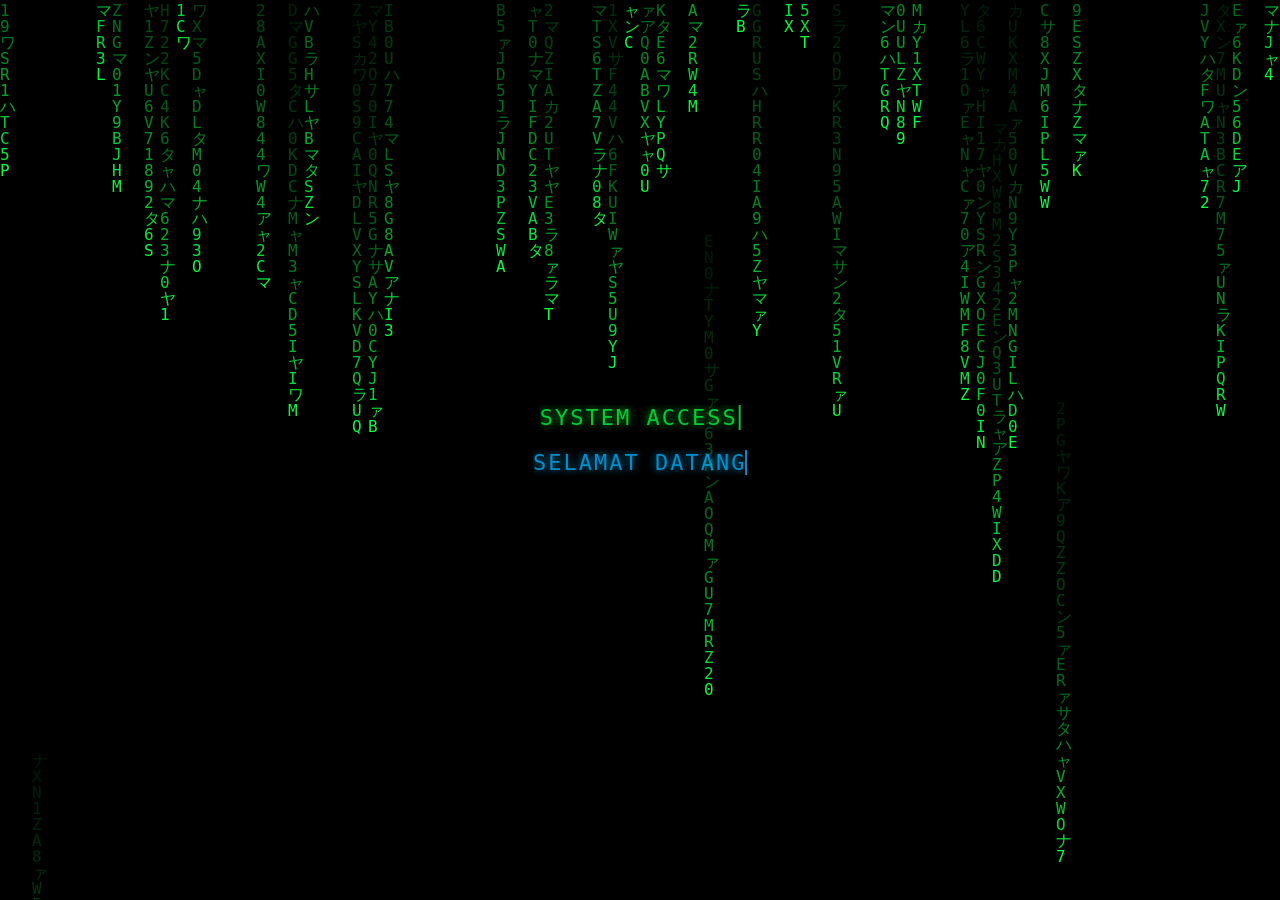
<file: matrix.html>
<!DOCTYPE html>
<html lang="id">
<head>
<meta charset="UTF-8">
<title>Matrix Rain Effect</title>
<style>
    html, body {
        margin: 0;
        padding: 0;
        background: black;
        overflow: hidden;
        font-family: monospace;
    }

    canvas {
        display: block;
    }

    .title, .description {
        position: fixed;
        left: 50%;
        transform: translateX(-50%);
        white-space: nowrap;
        overflow: hidden;
        border-right: 2px solid currentColor;
        display: inline-block;
    }

    /* TITLE */
    .title {
        top: 45%;
        color: #00ff41;
        font-size: 22px;
        letter-spacing: 2px;
        text-shadow: 0 0 8px #00ff41;

        opacity: 0;
        width: 0;

        animation: 
            typingTitle 1s steps(14, end) forwards,
            fadeIn 0.3s forwards,
            blink 0.7s infinite;
    }

    /* DESCRIPTION */
    .description {
        top: 50%;
        color: #00b3ff;
        font-size: 22px;
        letter-spacing: 2px;
        text-shadow: 0 0 8px #00b3ff;

        opacity: 0;
        width: 0;

        animation: 
            typingDesc 1s steps(15, end) forwards,
            fadeIn 0.3s forwards,
            blink 0.7s infinite;

        animation-delay: 2.2s; /* penting! */
    }

    /* typing sesuai panjang teks */
    @keyframes typingTitle {
        from { width: 0 }
        to { width: 15ch }
    }

    @keyframes typingDesc {
        from { width: 0 }
        to { width: 16ch }
    }

    /* cursor */
    @keyframes blink {
        50% { border-color: transparent }
    }

    /* biar muncul */
    @keyframes fadeIn {
        to { opacity: 0.8 }
    }
</style>
</head>
<body>

<div class="title">SYSTEM ACCESS</div>
<div class="description">SELAMAT DATANG</div>
<canvas id="matrix"></canvas>

<script>
const canvas = document.getElementById("matrix");
const ctx = canvas.getContext("2d");

function resize() {
    canvas.width = window.innerWidth;
    canvas.height = window.innerHeight;
}
resize();
window.addEventListener("resize", resize);

const letters = "アァカサタナハマヤャラワン0123456789ABCDEFGHIJKLMNOPQRSTUVWXYZ";
const chars = letters.split("");

const fontSize = 16;
let columns = canvas.width / fontSize;

let drops = [];
for (let i = 0; i < columns; i++) {
    drops[i] = Math.random() * canvas.height;
}

function draw() {
    // fade background (jejak hujan)
    ctx.fillStyle = "rgba(0, 0, 0, 0.08)";
    ctx.fillRect(0, 0, canvas.width, canvas.height);

    ctx.fillStyle = "#00ff41";
    ctx.font = fontSize + "px monospace";

    for (let i = 0; i < drops.length; i++) {
        const text = chars[Math.floor(Math.random() * chars.length)];
        ctx.fillText(text, i * fontSize, drops[i] * fontSize);

        if (drops[i] * fontSize > canvas.height && Math.random() > 0.975) {
            drops[i] = 0;
        }

        drops[i]++;
    }
}

setInterval(draw, 35);
</script>

</body>
</html>
</file>
